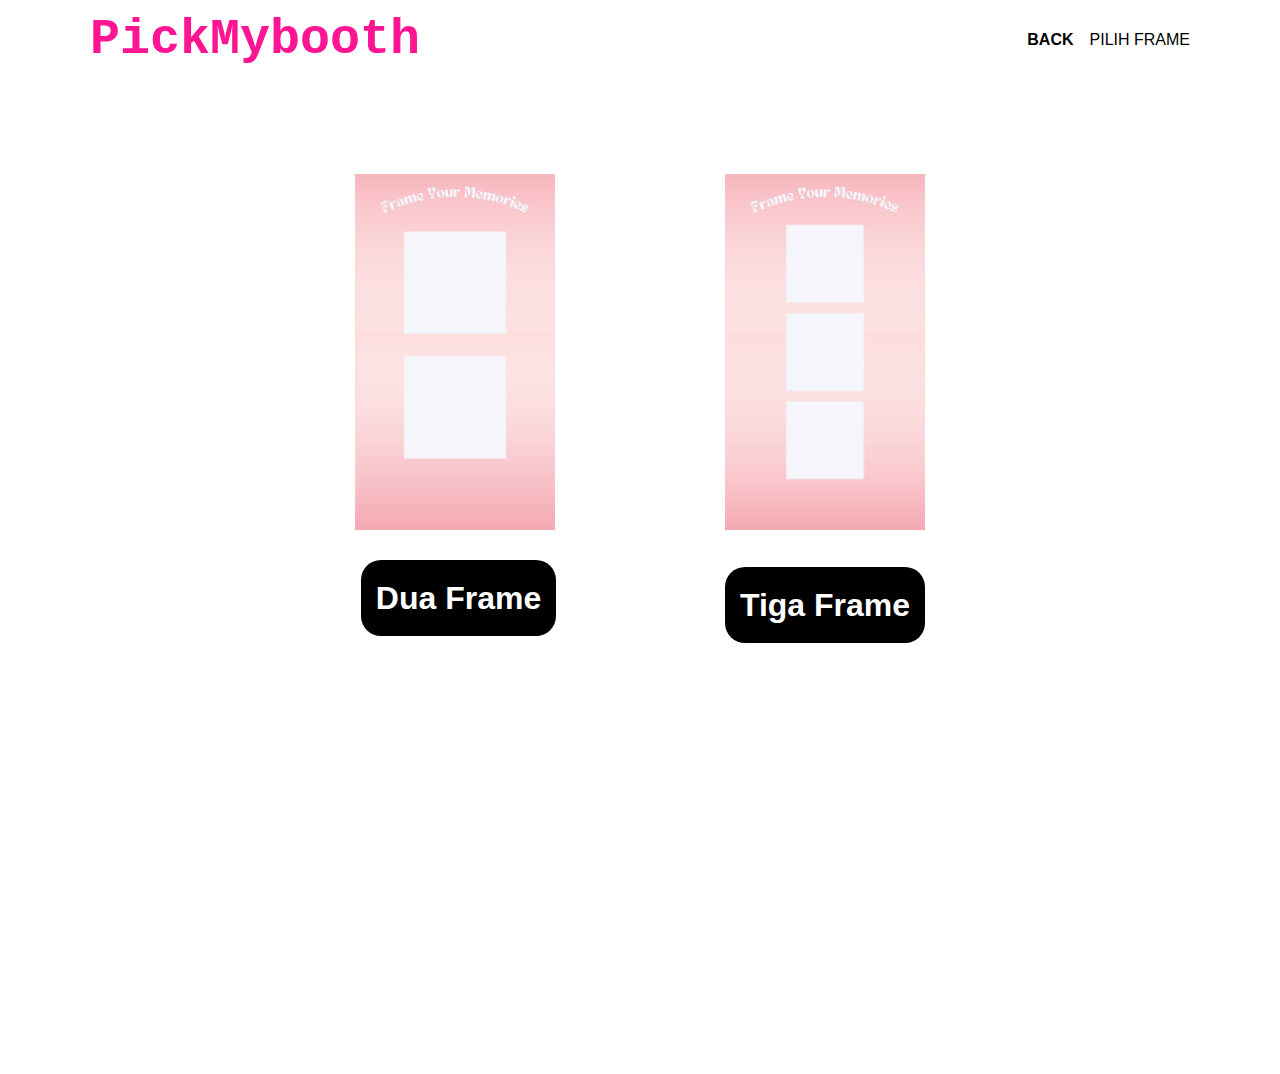
<file: index2.html>
<!DOCTYPE html>
<html lang="en">
<head>
  <meta charset="UTF-8" />
  <meta name="viewport" content="width=device-width, initial-scale=1" />
  <title>PickMyBooth</title>
  <link rel="stylesheet" href="style.css" />
</head>
<body class="kedua">
  <nav class="kedua">
    <div class="hero2">
      <div class="logo2"><a href="">PickMybooth</a></div>
      <div class="menu2">
        <ul class="kedua">
          <li class="kedua"><a href="index.html" class="tbl-pink2">BACK</a></li>
          <li>PILIH FRAME</li>
        </ul>
      </div>
    </div>
  </nav>
  <div class="hero2">
    <section>
      <div class="kolom2">
        <h1 class="deskripsi2">
          <a href="index3.html?strip=2" class="tombol2f">Dua Frame</a>
        </h1>
      </div>
      <div class="kolom3">
        <h1 class="deskripsi3">
          <a href="index3.html?strip=3" class="tombol3f">Tiga Frame</a>
        </h1>
      </div>
    </section>
    <div class="container">
    <img src="2.png" alt="Gambar Kiri">
    <img src="5.png" alt="Gambar Kanan">
  </div>
    </div>
  </div>
</body>
</html>
</file>
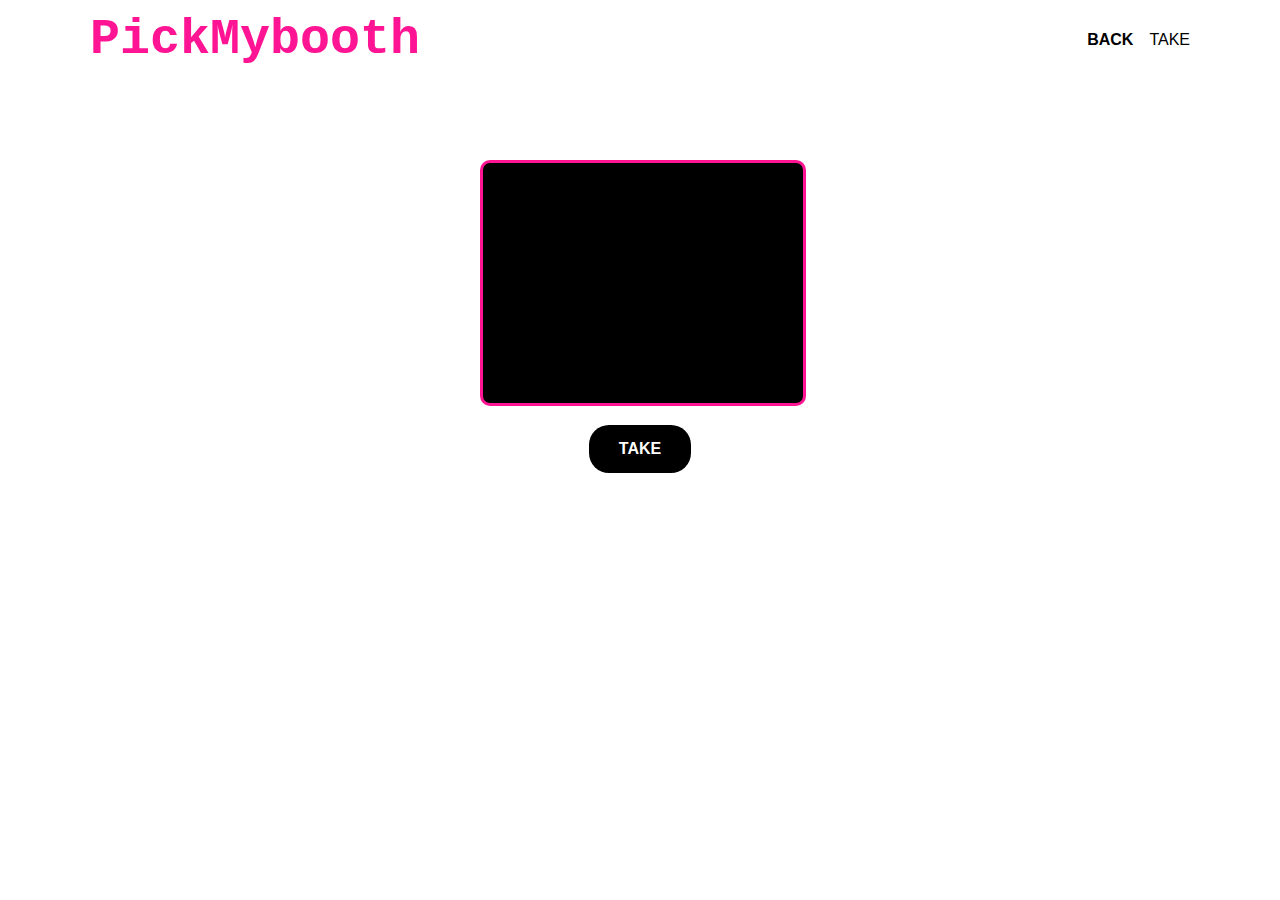
<file: index3.html>
<!DOCTYPE html>
<html lang="en">
<head>
  <meta charset="UTF-8" />
  <meta name="viewport" content="width=device-width, initial-scale=1" />
  <title>PickMyBooth</title>
  <link rel="stylesheet" href="style.css" />
  <style>
    .camera-container {
      position: relative;
      max-width: 480px;
      margin: 30px auto;
      text-align: center;
      
    }
    video {
      transform: scaleX(-1);
      width: 100%;
      border-radius: 12px;
      border: 3px solid deeppink;
    }
    #takePhotoBtn {
      margin-top: 15px;
      padding: 12px 24px;
      font-size: 18px;
      background-color: deeppink;
      color: white;
      border: none;
      border-radius: 12px;
      cursor: pointer;
      transition: background-color 0.3s ease;
    }
    #takePhotoBtn:disabled {
      background-color: gray;
      cursor: not-allowed;
    }
    #photosContainer {
      margin-top: 30px;
      display: flex;
      justify-content: center;
      gap: 15px;
      flex-wrap: wrap;
    }
    #photosContainer img {
      width: 120px;
      border: 3px solid black;
      border-radius: 10px;
      object-fit: cover;
    }
  </style>
</head>
<body class="ketiga">
  <nav class="ketiga">
    <div class="hero3">
      <div class="logo3"><a href="">PickMybooth</a></div>
      <div class="menu3">
        <ul class="ketiga">
          <li class="ketiga"><a href="index2.html" class="tbl-pink3">BACK</a></li>
          <li>TAKE</li>
        </ul>
      </div>
    </div>
  </nav>

  <div class="hero3">
    <section>
      <div class="camera-container">
        <video id="video" autoplay playsinline></video>
        <button id="takePhotoBtn">TAKE</button>
        <div id="photosContainer"></div>
      </div>
    </section>
  </div>

  <script>
    
    function getQueryParam(param) {
      const urlParams = new URLSearchParams(window.location.search);
      return urlParams.get(param);
    }
    const stripCount = parseInt(getQueryParam('strip')) || 2;

    const video = document.getElementById('video');
    const takePhotoBtn = document.getElementById('takePhotoBtn');
    const photosContainer = document.getElementById('photosContainer');

    const canvas = document.createElement('canvas');
    let photoCount = 0;
    const photos = [];

    
    navigator.mediaDevices.getUserMedia({ video: true })
      .then(stream => {
        video.srcObject = stream;
      })
      .catch(err => {
        alert('Tidak dapat mengakses kamera: ' + err);
      });

    takePhotoBtn.addEventListener('click', () => {
      if (photoCount >= stripCount) return;

      canvas.width = video.videoWidth;
      canvas.height = video.videoHeight;
      const ctx = canvas.getContext('2d');

      ctx.save();
      ctx.translate(canvas.width, 0);
      ctx.scale(-1, 1);
      ctx.drawImage(video, 0, 0, canvas.width, canvas.height);
      ctx.restore();

      const photoData = canvas.toDataURL('image/png');
      photos.push(photoData);
      photoCount++;

      
      const img = document.createElement('img');
      img.src = photoData;
      photosContainer.appendChild(img);

      if (photoCount >= stripCount) {
        takePhotoBtn.disabled = true;
        alert(`Semua foto (${stripCount}) sudah diambil!`);

        
        sessionStorage.setItem('photos', JSON.stringify(photos));
        sessionStorage.setItem('stripCount', stripCount);

        
        window.location.href = 'index4.html';
      }
    });
  </script>
</body>
</html>
</file>
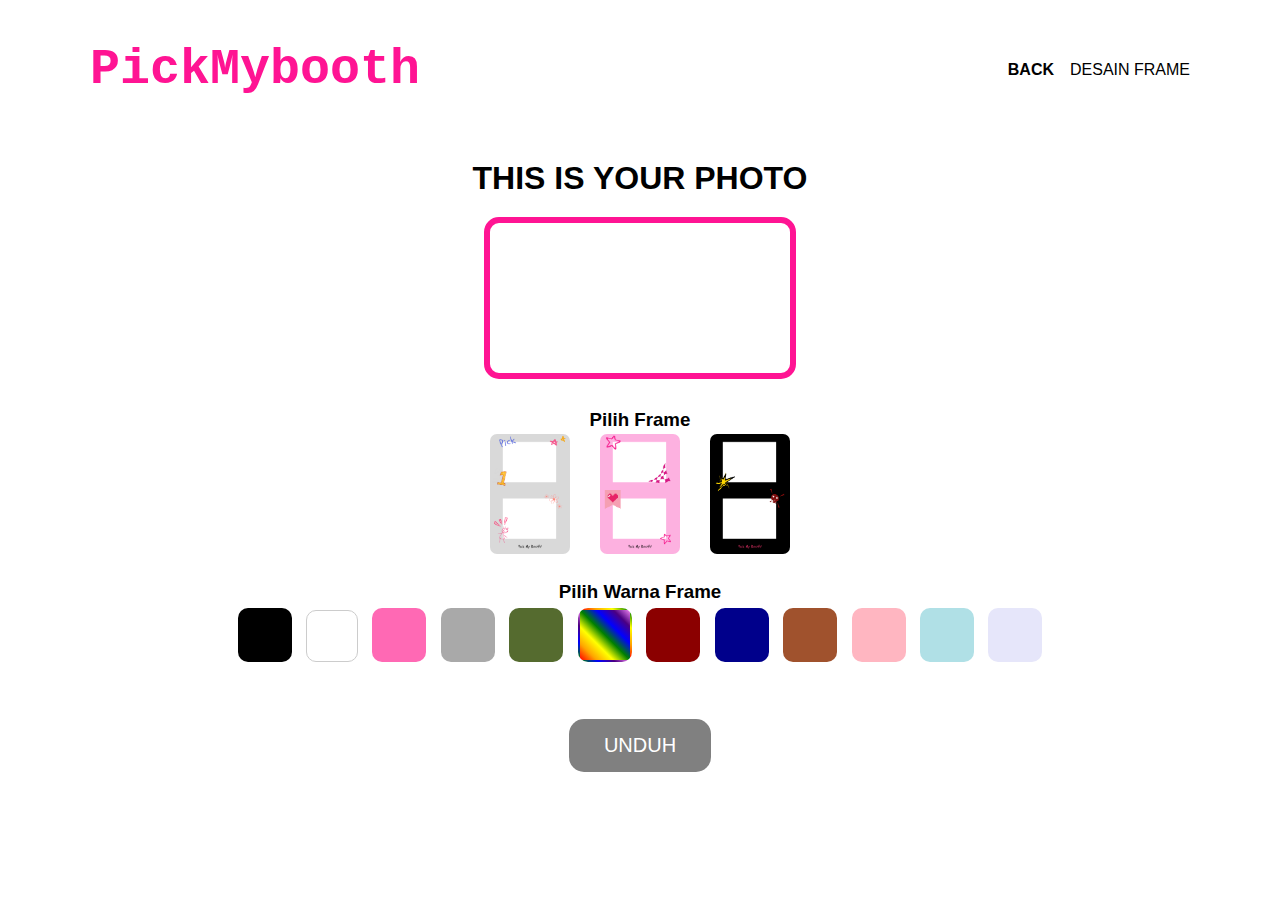
<file: index4.html>
<!DOCTYPE html>
<html lang="en">
<head>
  <meta charset="UTF-8" />
  <meta name="viewport" content="width=device-width, initial-scale=1" />
  <title>PickMyBooth</title>
  <link rel="stylesheet" href="style.css" />
  <style>
    body {
      font-family: Arial, sans-serif;
      padding: 30px;
      text-align: center;
    }
    #previewCanvas {
      border: 6px solid deeppink;
      border-radius: 15px;
      max-width: 300px;
      margin-top: 20px;
    }
    #downloadBtn {
      margin-top: 30px;
      padding: 15px 35px;
      font-size: 20px;
      background-color: deeppink;
      color: white;
      border: none;
      border-radius: 15px;
      cursor: pointer;
      transition: background-color 0.3s ease;
    }
    #downloadBtn:disabled {
      background-color: grey;
      cursor: not-allowed;
    }
    .frame-selection {
      margin-top: 30px;
    }
    .frame-selection img {
      width: 80px;
      margin: 0 10px;
      cursor: pointer;
      border: 3px solid transparent;
      border-radius: 10px;
      transition: border-color 0.3s ease;
    }
    .frame-selection img.selected {
      border-color: deeppink;
    }
    .color-selection {
      margin-top: 20px;
      text-align: center;
    }
    .color-option {
      width: 50px;
      height: 50px;
      display: inline-block;
      margin: 5px;
      cursor: pointer;
      border-radius: 10px;
      border: 2px solid transparent;
      transition: border 0.3s ease;
    }
    .color-option:hover {
      border: 2px solid deeppink;
    }
  </style>
</head>
<body class="keempat">
  <nav class="keempat">
    <div class="hero4">
      <div class="logo4"><a href="">PickMybooth</a></div>
      <div class="menu4">
        <ul class="keempat">
          <li class="keempat"><a href="index3.html" class="tbl-pink4">BACK</a></li>
          <li>DESAIN FRAME</li>
        </ul>
      </div>
    </div>
  </nav>

  <div class="hero4">
    <section>
      <h1>THIS IS YOUR PHOTO</h1>
      <canvas id="previewCanvas"></canvas>

      <div class="frame-selection">
        <h3>Pilih Frame</h3>
        <img src="frame1.png" alt="Frame 1" class="frame-thumb" />
        <img src="frame2.png" alt="Frame 2" class="frame-thumb" />
        <img src="frame3.png" alt="Frame 3" class="frame-thumb" />
      </div>

      <div class="color-selection">
        <h3>Pilih Warna Frame</h3>
        <div class="color-option" data-color="#000000" style="background-color: #000000;"></div> <!-- Hitam -->
        <div class="color-option" data-color="#FFFFFF" style="background-color: #FFFFFF; border: 1px solid #ccc;"></div> <!-- Putih -->
        <div class="color-option" data-color="#FF69B4" style="background-color: #FF69B4;"></div> <!-- Pink -->
        <div class="color-option" data-color="#A9A9A9" style="background-color: #A9A9A9;"></div> <!-- Abu-abu -->
        <div class="color-option" data-color="#556B2F" style="background-color: #556B2F;"></div> <!-- Hijau Army -->
        <div class="color-option" data-color="rainbow" style="background: linear-gradient(45deg, red, orange, yellow, green, blue, indigo, violet);"></div> <!-- Rainbow -->
        <div class="color-option" data-color="#8B0000" style="background-color: #8B0000;"></div> <!-- Merah Gelap -->
        <div class="color-option" data-color="#00008B" style="background-color: #00008B;"></div> <!-- Dongker -->
        <div class="color-option" data-color="#A0522D" style="background-color: #A0522D;"></div> <!-- Coklat -->
        <div class="color-option" data-color="#FFB6C1" style="background-color: #FFB6C1;"></div> <!-- Pastel Pink -->
        <div class="color-option" data-color="#B0E0E6" style="background-color: #B0E0E6;"></div> <!-- Pastel Biru -->
        <div class="color-option" data-color="#E6E6FA" style="background-color: #E6E6FA;"></div> <!-- Pastel Ungu -->
      </div>

      <br />
      <button id="downloadBtn" disabled>UNDUH</button>
    </section>
  </div>

  <script>
    const photos = JSON.parse(sessionStorage.getItem('photos') || '[]');
const downloadBtn = document.getElementById('downloadBtn');
const previewCanvas = document.getElementById('previewCanvas');
const ctx = previewCanvas.getContext('2d');

const frameThumbs = document.querySelectorAll('.frame-thumb');
const colorOptions = document.querySelectorAll('.color-option');

let selectedFrame = null;
let selectedFrameColor = null;

// 
if (photos.length === 0) {
  alert();
  downloadBtn.disabled = true;
} else {
  downloadBtn.disabled = false;
  renderPreview();
}

frameThumbs.forEach(img => {
  img.addEventListener('click', () => {
    frameThumbs.forEach(f => f.classList.remove('selected'));
    img.classList.add('selected');
    selectedFrame = img.src;
    renderPreview();
  });
});

colorOptions.forEach(option => {
  option.addEventListener('click', () => {
    colorOptions.forEach(opt => opt.style.outline = 'none');
    option.style.outline = '4px solid deeppink';
    selectedFrameColor = option.dataset.color;
    renderPreview();
  });
});

async function renderPreview() {
  const dataUrl = await mergePhotosVerticallyWithFrame(photos, selectedFrame, selectedFrameColor);
  const img = new Image();
  img.onload = () => {
    previewCanvas.width = img.width;
    previewCanvas.height = img.height;
    ctx.clearRect(0, 0, previewCanvas.width, previewCanvas.height);
    ctx.drawImage(img, 0, 0);
    if(selectedFrameColor && selectedFrameColor !== 'rainbow'){
      ctx.lineWidth = 35; 
      ctx.strokeStyle = selectedFrameColor;
      ctx.strokeRect(0, 0, previewCanvas.width, previewCanvas.height);
    } else if(selectedFrameColor === 'rainbow'){
      const gradient = ctx.createLinearGradient(0, 0, previewCanvas.width, 0);
      gradient.addColorStop(0, 'red');
      gradient.addColorStop(0.16, 'orange');
      gradient.addColorStop(0.33, 'yellow');
      gradient.addColorStop(0.5, 'green');
      gradient.addColorStop(0.66, 'blue');
      gradient.addColorStop(0.83, 'indigo');
      gradient.addColorStop(1, 'violet');
      ctx.lineWidth = 15;
      ctx.strokeStyle = gradient;
      ctx.strokeRect(0, 0, previewCanvas.width, previewCanvas.height);
    }
  };
  img.src = dataUrl;

  downloadBtn.onclick = () => {
    const a = document.createElement('a');
    a.href = dataUrl;
    a.download = 'PickMyBooth.png';
    a.click();
  };
}

async function mergePhotosVerticallyWithFrame(photoDataUrls, frameSrc, frameColor) {
  return new Promise((resolve) => {
    const images = [];
    let loadedCount = 0;

    if(photoDataUrls.length === 0) return resolve(null);

    photoDataUrls.forEach((dataUrl, i) => {
      const img = new Image();
      img.crossOrigin = "anonymous";
      img.onload = () => {
        images[i] = img;
        loadedCount++;
        if (loadedCount === photoDataUrls.length) {
          const width = Math.max(...images.map(img => img.width));
          const height = images.reduce((sum, img) => sum + img.height, 0);

          const canvas = document.createElement('canvas');
          canvas.width = width;
          canvas.height = height;
          const ctx = canvas.getContext('2d');

          let yOffset = 0;
          images.forEach(img => {
            ctx.drawImage(img, 0, yOffset, width, img.height);
            yOffset += img.height;
          });

          if (frameSrc) {
            const frameImg = new Image();
            frameImg.crossOrigin = "anonymous";
            frameImg.onload = () => {
              const tempCanvas = document.createElement('canvas');
              tempCanvas.width = canvas.width;
              tempCanvas.height = canvas.height;
              const tempCtx = tempCanvas.getContext('2d');

tempCtx.drawImage(frameImg, 0, 0, canvas.width, canvas.height);

if (frameColor && frameColor !== 'rainbow') {
  ctx.lineWidth = 40;
  ctx.strokeStyle = frameColor;
  ctx.strokeRect(0, 0, canvas.width, canvas.height);
} else if (frameColor === 'rainbow') {
  const gradient = ctx.createLinearGradient(20, 15, canvas.width, 50);
  gradient.addColorStop(0, 'red');
  gradient.addColorStop(0.16, 'orange');
  gradient.addColorStop(0.33, 'yellow');
  gradient.addColorStop(0.5, 'green');
  gradient.addColorStop(0.66, 'blue');
  gradient.addColorStop(0.83, 'indigo');
  gradient.addColorStop(1, 'violet');
  ctx.lineWidth = 20;
  ctx.strokeStyle = gradient;
  ctx.strokeRect(0, 0, canvas.width, canvas.height);
}
              const watermarkText = "PickMyBooth";
              ctx.font = 'bold 50px Arial';
              ctx.fillStyle = 'rgba(255, 20, 147, 0.7)';
              ctx.textAlign = 'center';
              ctx.textBaseline = 'bottom';
              
              resolve(canvas.toDataURL('image/png'));
            };
            frameImg.onerror = () => {
             
              const watermarkText = "PickMyBooth";
              ctx.font = 'bold 50px Arial';
              ctx.fillStyle = 'rgba(255, 20, 147, 0.7)';
              ctx.textAlign = 'center';
              ctx.textBaseline = 'bottom';
              ctx.fillText(watermarkText, canvas.width / 2, canvas.height - 15);

              resolve(canvas.toDataURL('image/png'));
            };
            frameImg.src = frameSrc;
          } else {
          
            const watermarkText = "PickMyBooth";
            ctx.font = 'bold 40px Arial';
            ctx.fillStyle = 'rgba(255, 20, 147, 0.7)';
            ctx.textAlign = 'center';
            ctx.textBaseline = 'bottom';
            ctx.fillText(watermarkText, canvas.width / 2, canvas.height - 15);

            resolve(canvas.toDataURL('image/png'));
          }
        }
      };
      img.src = dataUrl;
    });
  });
}


  </script>
</body>
</html>
</file>
<file: style.css>
* {
    text-decoration: none;
    margin: 0px;
    padding: 0px;
}

body,
.body.kedua,
.body.ketiga,
.body.keempat {
    margin: 0px;
    padding: 0px;
    font-family: Arial, Helvetica, sans-serif;
}

.hero,
.hero2,
.hero3,
.hero4 {
    width: 1100px;
    margin: auto;
    position: relative;
}

.logo a,
.logo2 a,
.logo3 a,
.logo4 a {
    font-size: 50px;
    font-weight: 800;
    float: left;
    font-family: 'Courier New', Courier, monospace;
    color: deeppink;
}

.menu,
.menu2,
.menu3,
.menu4 {
    float: right;
}

nav,
nav.kedua,
nav.ketiga,
nav.keempat {
    width: 100%;
    margin: auto;
    display: flex;
    line-height: 80px;
    position: sticky;
    position: -webkit-sticky;
    top: 0;
    background: #ffffff;
    z-index: 1;
}

nav ul,
nav ul.kedua,
nav ul.ketiga,
nav ul.keempat {
    list-style-type: none;
    margin: 0;
    padding: 0;
    overflow: hidden;
}

nav ul li,
nav ul li.kedua,
nav ul li.ketiga,
nav ul li.keempat {
    float: left;
}

nav ul li a,
nav ul li a.kedua,
nav ul li a.ketiga,
nav ul li a.keempat {
    color: black;
    font-weight: bold;
    text-align: center;
    padding: 0px 16px 0px 16px;
    text-decoration: none;
}

nav ul li a:hover,
nav ul li a:hover.kedua,
nav ul li a:hover.ketiga,
nav ul li a:hover.keempat {
    text-decoration: underline;
}

section {
    margin-top: 50px;
    display: flex;
    margin-bottom: 50px;
}

.kolom {
    margin-top: 50px;
    margin-bottom: 50px;
}

.kolom .deskripsi {
    font-size: 20px;
    font-weight: bold;
    font-family: 'comic sans ms';
    color: black;
}

h2 {
    font-family: 'comic sans ms';
    font-weight: 800;
    font-size: 45px;
    margin-bottom: 20px;
    color: black;
    width: 100%;
    line-height: 50px;
}

a.tbl-pink,
a.tbl-pink7 {
    background: black;
    border-radius: 20px;
    padding: 15px 20px 15px 20px;
    color: white;
    cursor: pointer;
    font-weight: bold;
}

a.tbl-pink:hover,
a.tbl-pink7:hover {
    background: deeppink;
    text-decoration: none;
}

@media screen and (max-width: 991.98px) {
    .hero,
    .hero2,
    .hero3,
    .hero4  {
        width: 90%;
    }

    .logo a,
    .logo2 a,
    .logo3 a,
    .logo4 a {
        display: block;
        width: 100%;
        text-align: center;
    }

    nav .menu,
    nav .menu2,
    nav .menu3,
    nav .menu4 {
        width: 100%;
        margin: 0;
    }

    nav .menu ul,
    nav .menu2 ul,
    nav .menu3 ul,
    nav .menu4 ul {
        text-align: center;
        margin: auto;
        line-height: 60px;
    }

    nav .menu ul li,
    nav .menu2 ul li,
    nav .menu3 ul li,
    nav .menu4 ul li {
        display: inline-block;
        float: none;
    }

    section {
        display: block;
    }

    section img {
        display: block;
        width: 100%;
        height: auto;
    }
}

section {
    margin-top: 50px;
    display: flex;
    margin-bottom: 50px;
}

.kolom2 {
    margin-top: 450px;
    margin-bottom: 450px;
    margin-right: 363px;
}

.kolom3 {
    margin-top: -480px;
    margin-bottom: 450px;
    margin-left: 370px;
}

.kolom4 {
    margin-top: 450px;
    margin-bottom: 450px;
    margin-left: 500px;
}


a.tombol2f {
    color: #ffffff;
    background: black;
    cursor: pointer;
    padding: 20px 15px 20px 15px;
    border-radius: 20px;
}
a.tombol3f,
a.tombolt {
    color: #ffffff;
    background: black;
    cursor: pointer;
    padding: 20px 15px 20px 15px;
    border-radius: 20px;
}


a.tombol2f:hover,
a.tombol3f:hover,
a.tombolt:hover {
    background: deeppink;
    text-decoration: none;
}

.camera-container {
    width: 320px;
    margin-bottom: 20px;
}

video#video {
    width: 100%;
    border-radius: 10px;
    background: black;
}

* {
  text-decoration: none;
  margin: 0;
  padding: 0;
}
body,
.body.ketiga {
  margin: 0;
  padding: 0;
  font-family: Arial, Helvetica, sans-serif;
}
.hero3 {
  width: 1100px;
  margin: auto;
  position: relative;
}
.logo3 a {
  font-size: 50px;
  font-weight: 800;
  float: left;
  font-family: 'Courier New', Courier, monospace;
  color: deeppink;
}
.menu3 {
  float: right;
}
nav.ketiga {
  width: 100%;
  margin: auto;
  display: flex;
  line-height: 80px;
  position: sticky;
  top: 0;
  background: #ffffff;
  z-index: 1;
}
nav.ketiga ul.ketiga {
  list-style-type: none;
  margin: 0;
  padding: 0;
  overflow: hidden;
}
nav.ketiga ul.ketiga li.ketiga {
  float: left;
}
nav.ketiga ul.ketiga li.ketiga a.tbl-pink3 {
  color: black;
  font-weight: bold;
  text-align: center;
  padding: 0 16px;
  text-decoration: none;
}
nav.ketiga ul.ketiga li.ketiga a.tbl-pink3:hover {
  text-decoration: underline;
}
section {
  margin-top: 50px;
  display: flex;
  flex-direction: column;
  align-items: center;
  margin-bottom: 50px;
}
video {
  width: 320px;
  height: 240px;
  border-radius: 10px;
  background: black;
}
#canvas {
  display: none;
  margin-top: 20px;
  border: 1px solid #333;
  border-radius: 10px;
  width: 320px;
  height: auto;
}
button#takePhotoBtn {
  margin-top: 15px;
  padding: 15px 30px;
  font-weight: bold;
  font-size: 16px;
  cursor: pointer;
  border-radius: 20px;
  border: none;
  background: black;
  color: white;
  transition: background-color 0.3s ease;
}
button#takePhotoBtn:hover {
  background: deeppink;
}

.container {
      display: flex;
      justify-content: center;
      gap: 170px;
      align-items: center;
      max-width: 1000px;
      margin: auto;
      margin-top: -950px;
    }

    .container img {
      width: 20%; 
      height: auto;
      border-radius: 0px; 
    }
</file>
